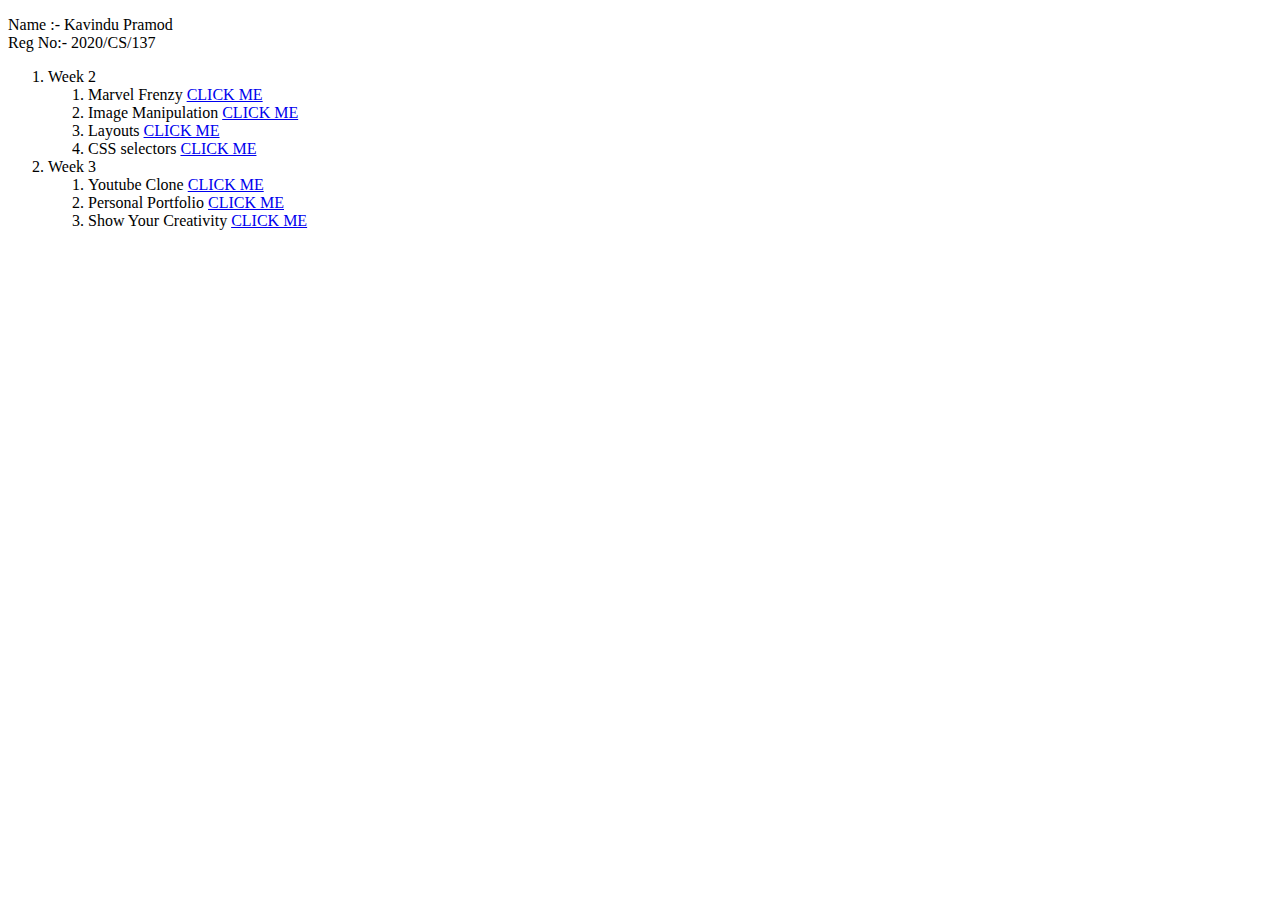
<file: index.html>
<!DOCTYPE html>
<html lang="en">
<head>
    <meta charset="UTF-8">
    <title>Peo_code Compititions</title>
</head>
<body>
    <p>
        Name :- Kavindu Pramod <br>Reg No:- 2020/CS/137
    </p>
    <ol>
        <li>
            Week 2
            <ol>
                <li>Marvel Frenzy 
                    <a href="/peo_code/Week 2/Marvel Frenzy/main.html"> CLICK ME </a> 
                </li>
                <li>Image Manipulation
                    <a href="/peo_code/Week 2/Image Manipulation/main.html">CLICK ME</a>
                </li>
                <li>Layouts
                    <a href="/peo_code/Week 2/Layouts/Webpage 1/main.html">CLICK ME</a>
                </li>
                <li>CSS selectors
                    <a href="/peo_code/Week 2/CSS selectors/main.html">CLICK ME</a>
                </li>
            </ol>
        </li>

        <li>
            Week 3
            <ol>
                <li>Youtube Clone 
                    <a href="/peo_code/Week 3/Youtube Clone/main.html"> CLICK ME </a> 
                </li>
                <li>Personal Portfolio 
                    <a href="/peo_code/Week 3/Personal Portfolio/main.html"> CLICK ME </a> 
                </li>
                <li>Show Your Creativity 
                    <a href="/peo_code/Week 3/Show your Creativity/main.html"> CLICK ME </a> 
                </li>
            </ol>
        </li>

    </ol>
</body>
</html>
</file>
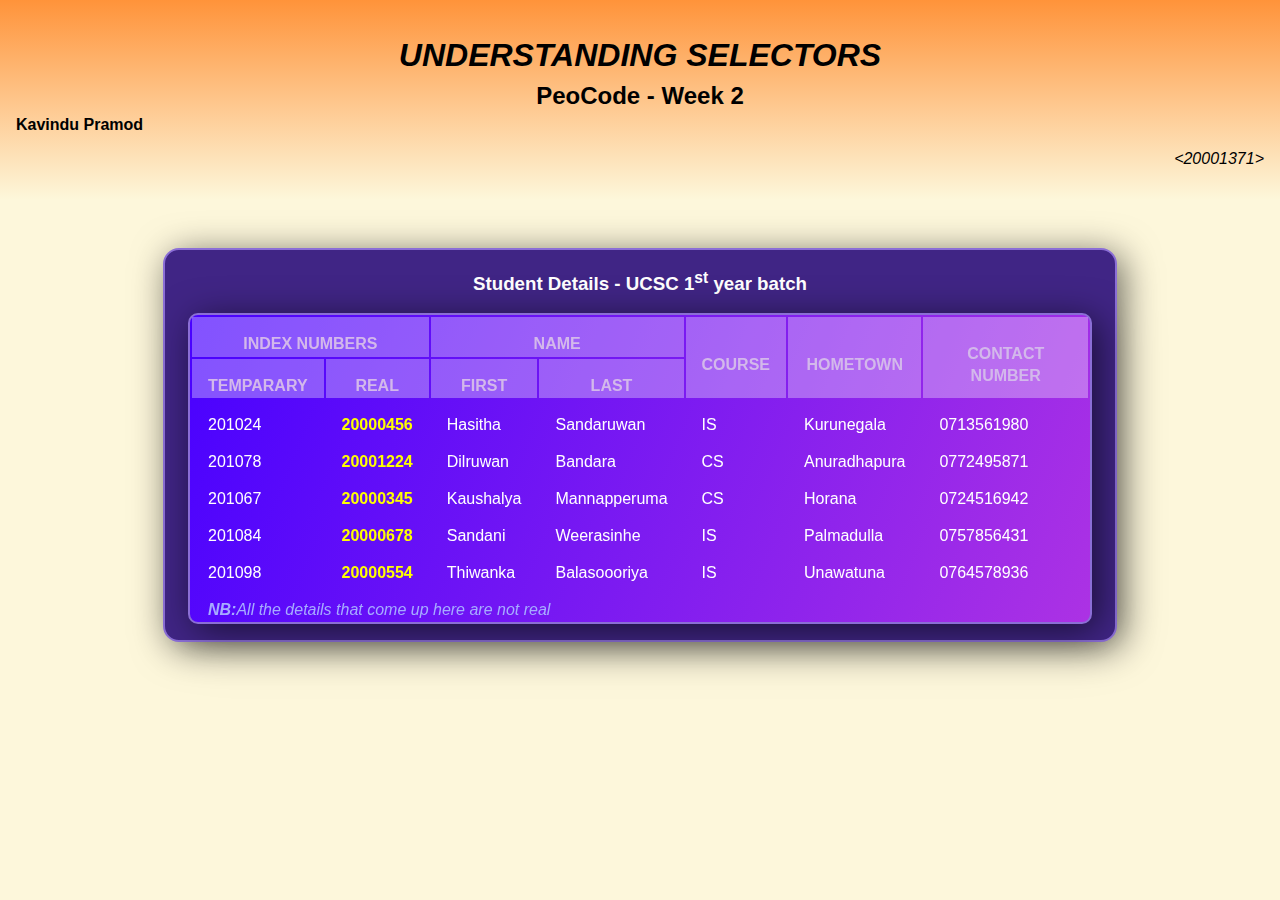
<file: Week 2/CSS selectors/main.html>
<!DOCTYPE html>
<html lang="en">
<head>
    <meta charset="UTF-8">
    <meta http-equiv="X-UA-Compatible" content="IE=edge">
    <meta name="viewport" content="width=device-width, initial-scale=1.0">
    <title>CSS selectors</title>
    <link rel="stylesheet" href="style.css">
</head>
<body>  
    <header>
        <h1>Understanding Selectors</h1>
        <h2>PeoCode - Week 2</h2>
        <div>
            <p class="left-align"><Strong>Kavindu Pramod</Strong></p>
            <p class="right-align"><em>&lt;20001371&gt;</em></p>
            <div style="clear: both;"></div>
        </div>
    </header>
    
    <article>
        <div>
            <h3>Student Details - UCSC 1<sup>st</sup> year batch</h3>
    
            <div class="table">
                <table >
                    <thead>
                        <tr>
                            <th colspan="2">index numbers</th>
                            <th colspan="2">name</th>
                            <th rowspan="2">course</th>
                            <th rowspan="2">hometown</th>
                            <th rowspan="3">contact number</th>
                        </tr>
                        <tr>
                            <th>temparary</th>
                            <th>real</th>
                            <th>first</th>
                            <th>last</th>
                        </tr>
                    </thead>
                    <tbody>
                        <tr>
                            <td>201024</td>
                            <td>20000456</td>
                            <td>Hasitha</td>
                            <td>Sandaruwan</td>
                            <td>IS</td>
                            <td>Kurunegala</td>
                            <td>0713561980</td>
    
                        </tr>
                        <tr>
                            <td>201078</td>
                            <td>20001224</td>
                            <td>Dilruwan</td>
                            <td>Bandara</td>
                            <td>CS</td>
                            <td>Anuradhapura</td>
                            <td>0772495871</td>
                        </tr>
                        <tr>
                            <td>201067</td>
                            <td>20000345</td>
                            <td>Kaushalya</td>
                            <td>Mannapperuma</td>
                            <td>CS</td>
                            <td>Horana</td>
                            <td>0724516942</td>
                        </tr>
                        <tr>
                            <td>201084</td>
                            <td>20000678</td>
                            <td>Sandani</td>
                            <td>Weerasinhe</td>
                            <td>IS</td>
                            <td>Palmadulla</td>
                            <td>0757856431</td>
                        </tr>
                        <tr>
                            <td>201098</td>
                            <td>20000554</td>
                            <td>Thiwanka</td>
                            <td>Balasoooriya</td>
                            <td>IS</td>
                            <td>Unawatuna</td>
                            <td>0764578936</td>
                        </tr>
                    </tbody>
                    <tfoot>
                        <tr>
                            <td colspan="7"><b><i>NB:</i></b><i>All the details that come up here are not real<i></td>
                        </tr>
                    </tfoot>
                </table>
            </div>
        </div>
    </article>
    
</body>
</html>
</file>
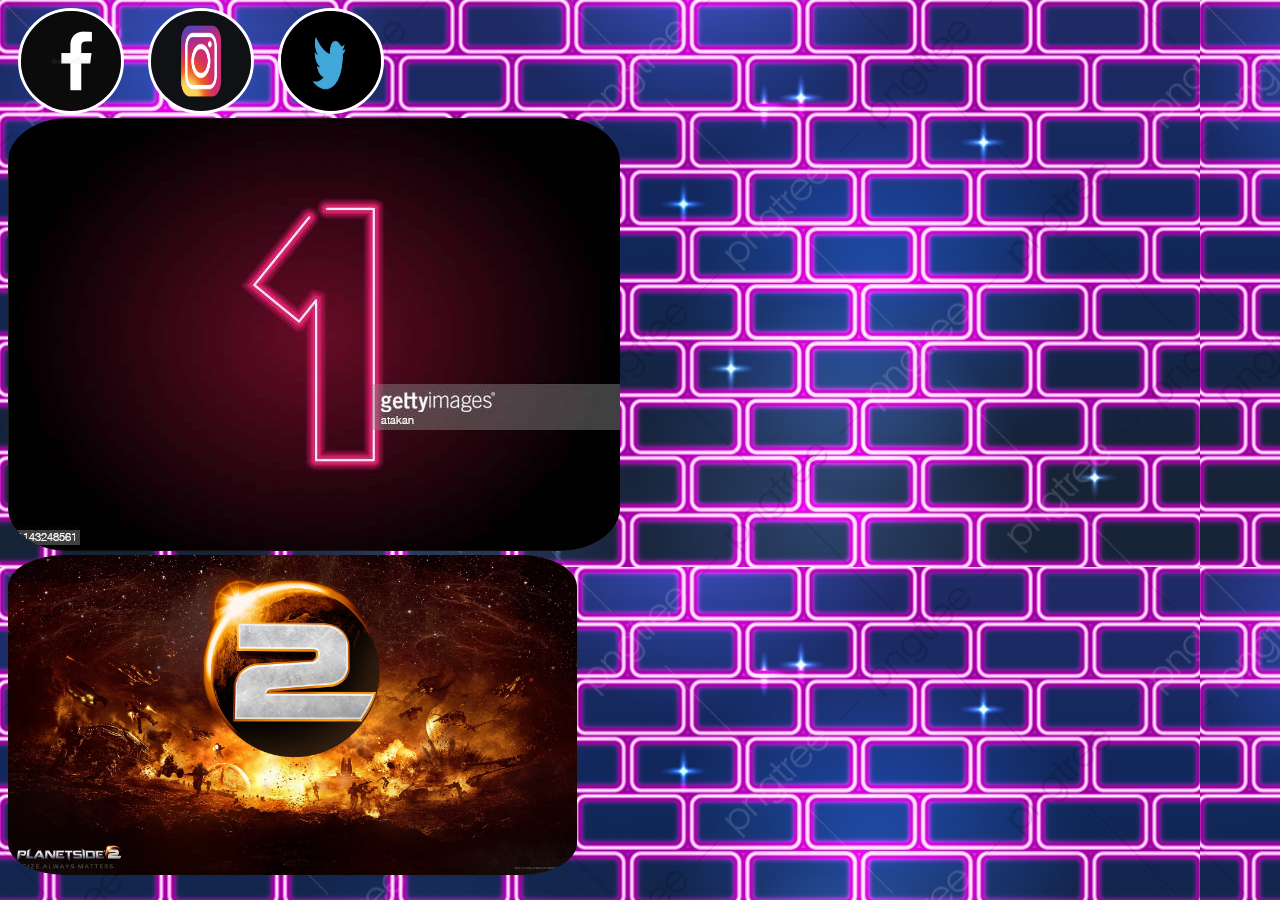
<file: Week 2/Image Manipulation/main.html>
<!DOCTYPE html>
<html lang="en">
<head>
    <meta charset="UTF-8">
    <meta http-equiv="X-UA-Compatible" content="IE=edge">
    <meta name="viewport" content="width=device-width, initial-scale=1.0">
    <title>Image Manipulation</title>
    <link rel="stylesheet" href="CSS/style.css">
</head>
<body>
    <div>
        <img class="littleimg" src="image/fb.png" alt="fb.png">
        <img class="littleimg" src="image/instagram.png" alt="instagram.png">
        <img class="littleimg" src="image/twitter.jpg" alt="instagram.png">
    </div>

    <div>
        <img class="image1" src="image/image1.jpg" alt="image1.jpg">
    </div>

    <div>
        <img class="image2" src="image/image2.jpg" alt="image2.jpg">
    </div>

</body>
</html>
</file>
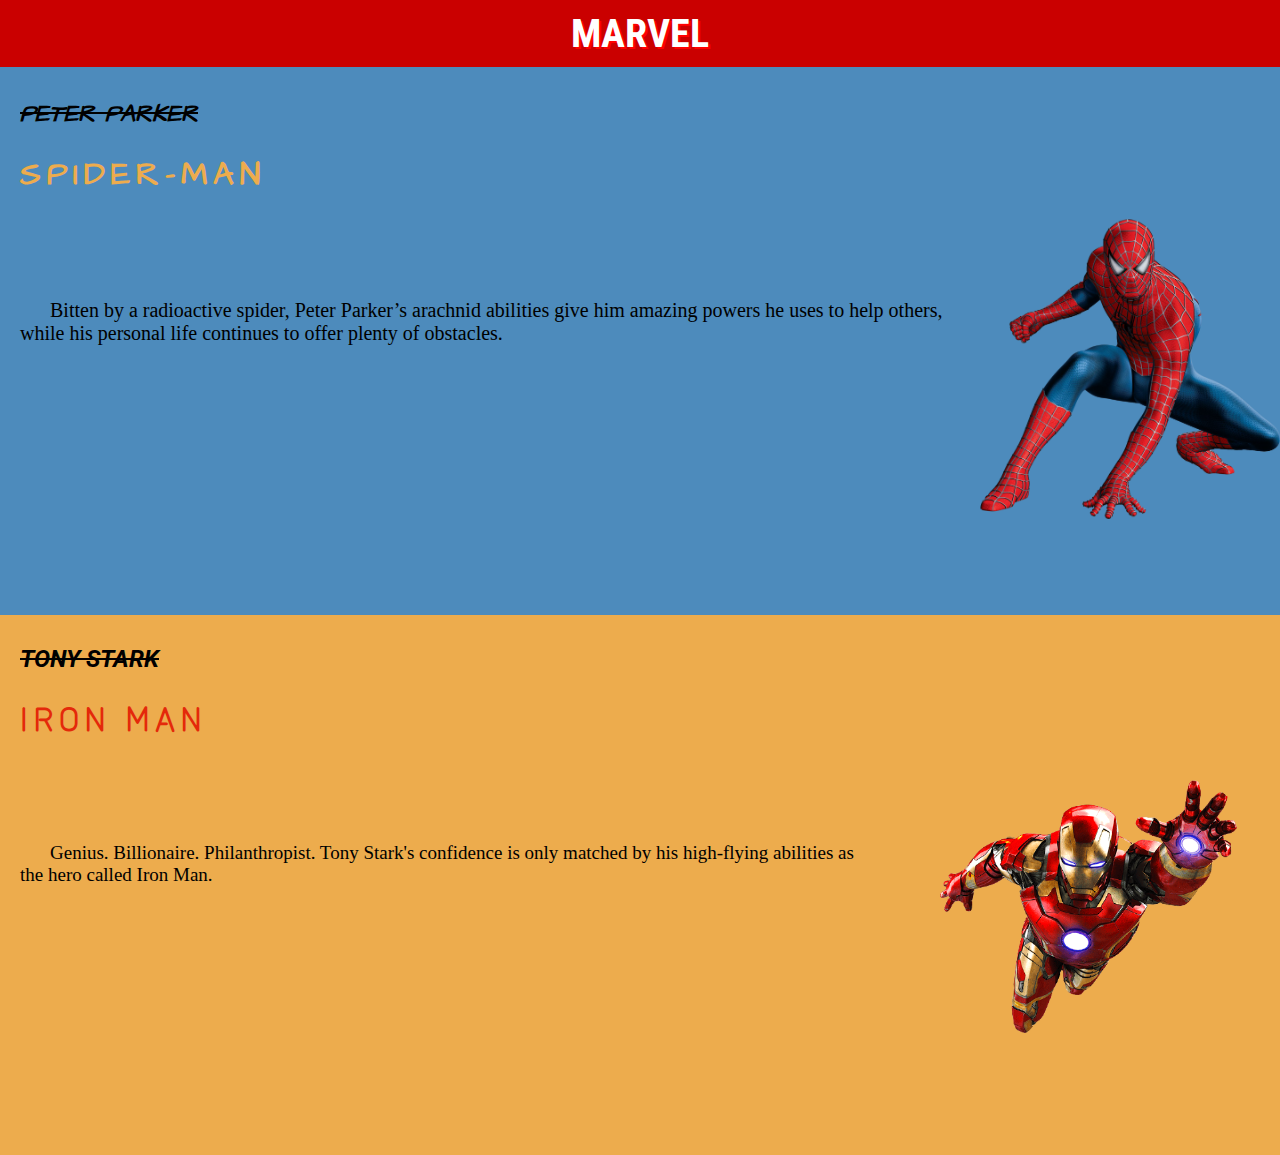
<file: Week 2/Marvel Frenzy/main.html>
<!DOCTYPE html>
<html lang="en">
<head>
    <meta charset="UTF-8">
    <title>Marvel Frenzy</title>
    <link rel="stylesheet" href="CSS/style.css">
    <link rel="preconnect" href="https://fonts.googleapis.com">
    <link rel="preconnect" href="https://fonts.gstatic.com" crossorigin>
    <link href="https://fonts.googleapis.com/css2?family=Roboto+Condensed&display=swap" rel="stylesheet">
    <link rel="preconnect" href="https://fonts.googleapis.com">
    <link rel="preconnect" href="https://fonts.gstatic.com" crossorigin>
    <link href="https://fonts.googleapis.com/css2?family=Architects+Daughter&display=swap" rel="stylesheet">
    <link rel="preconnect" href="https://fonts.googleapis.com">
    <link rel="preconnect" href="https://fonts.gstatic.com" crossorigin>
    <link href="https://fonts.googleapis.com/css2?family=Roboto:wght@100&display=swap" rel="stylesheet">
    <link rel="preconnect" href="https://fonts.googleapis.com">
    <link rel="preconnect" href="https://fonts.gstatic.com" crossorigin>
    <link href="https://fonts.googleapis.com/css2?family=Zen+Kurenaido&display=swap" rel="stylesheet">

</head>
<body>

    <div class="container1">
        <h1 class="marvel">Marvel</h1>
        
    </div>

    <div class="container2">

        <h2 class ="PeterParker"><i><s>Peter Parker</s></i> </h2>
        <h1 class="SpiderMan">Spider-Man</h1>
        
        <div>
            <img class="spidermanimg" src="Images/img1.png" alt="spiderman.png">
            <p class="spidermanP">Bitten by a radioactive spider, Peter Parker’s arachnid abilities give him amazing powers he uses to help others, while his personal life continues to offer plenty 
            of obstacles.
            </p>
        </div>

    </div>

    <div class="container3">
        <h2 class ="TonyStark"><i><s>Tony Stark</s></i> </h2>
        <h1 class="IronMan">Iron Man</h1>

        <div>
            <img class="IronManimg" src="Images/img2.png" alt="IronManpng">
            <p class="IronManP">Genius. Billionaire. Philanthropist. Tony Stark's confidence is only matched by his high-flying abilities as the hero called Iron Man.</p>
        </div>
        
    </div>

</body>
</html>
</file>
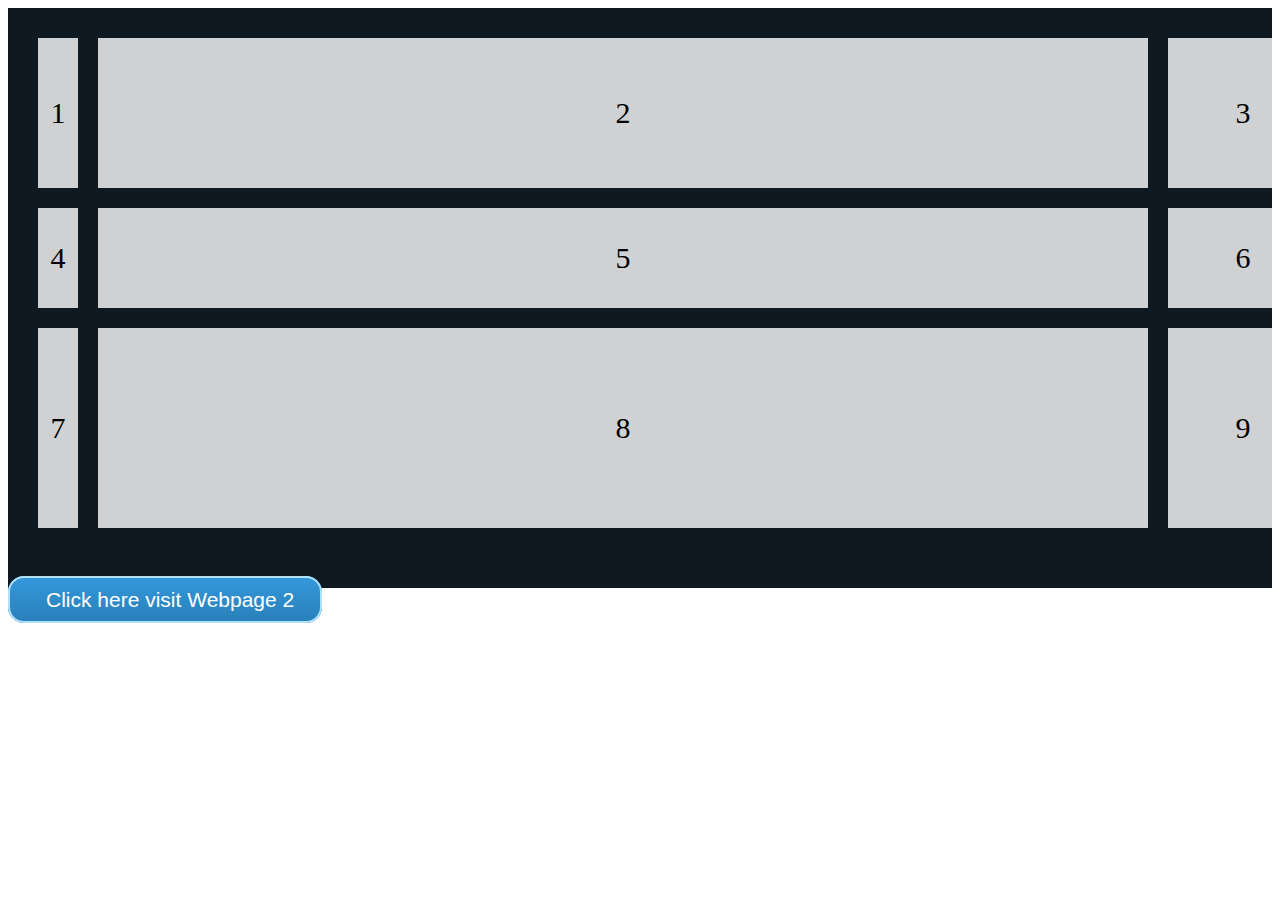
<file: Week 2/Layouts/Webpage 1/main.html>
<!DOCTYPE html>
<html lang="en">
<head>
    <title>Webpage 1</title>
    <link rel="stylesheet" href="style.css">
</head>
<body>
    
    <div class="container">
        <div class="class1">1</div>
        <div class="class2">2</div>
        <div class="class3">3</div>  
        <div class="class4">4</div>
        <div class="class5">5</div>
        <div class="class6">6</div>
        <div class="class7">7</div>
        <div class="class8">8</div>
        <div class="class9">9</div>
    </div>

    <div> <a href="../Webpage 2/main.html" class="button">Click here visit Webpage 2</a></div>
</body>
</html>
</file>
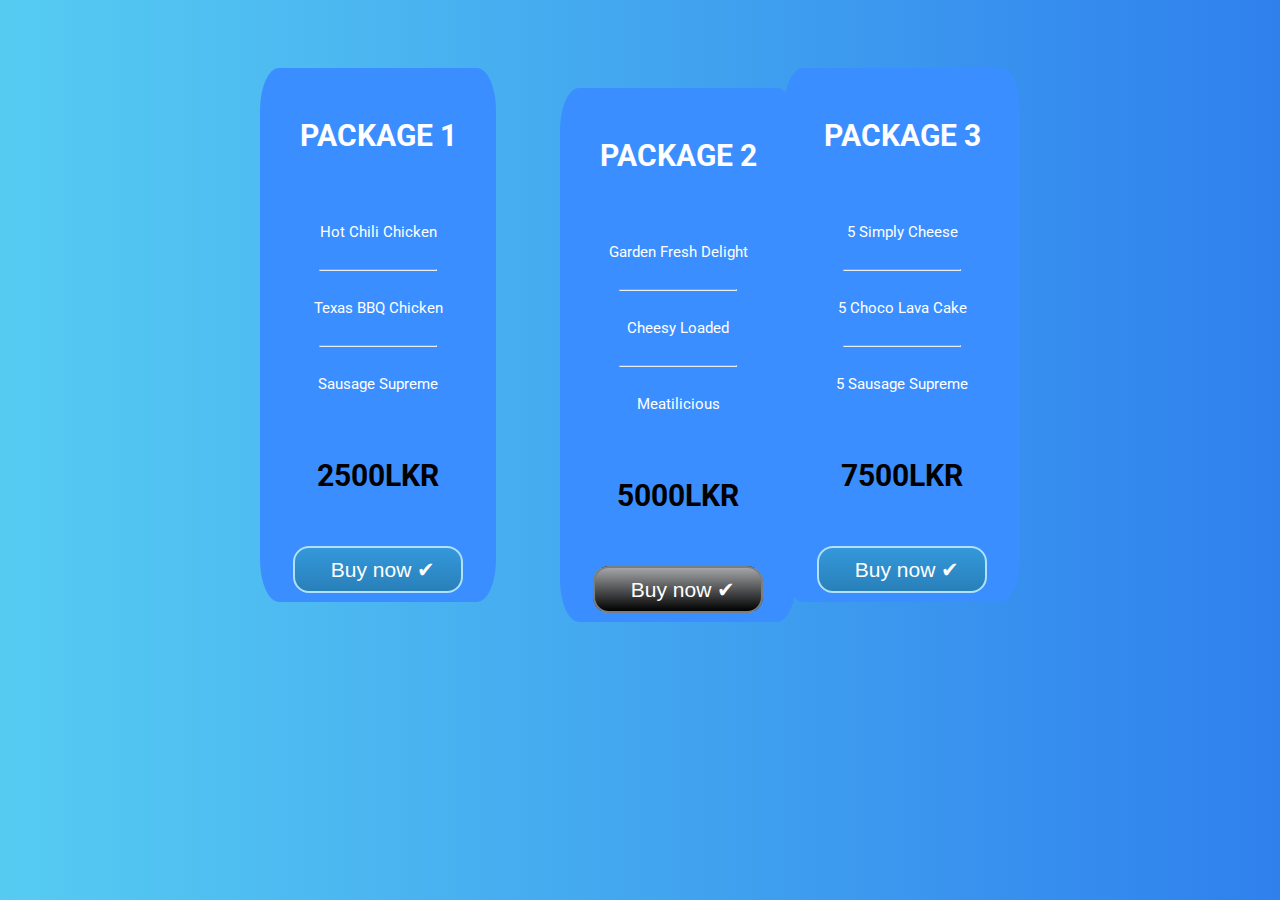
<file: Week 2/Layouts/Webpage 2/main.html>
<!DOCTYPE html>
<html lang="en">
<head>
  <meta charset="UTF-8">
  <title>Webpage 2</title>
  <link rel="stylesheet" href="style.css">
  <link rel="preconnect" href="https://fonts.googleapis.com">
<link rel="preconnect" href="https://fonts.gstatic.com" crossorigin>
<link href="https://fonts.googleapis.com/css2?family=Roboto:wght@300&display=swap" rel="stylesheet">
  <style>
    
    </style>
    </head>
    <body>
    
    
    <div class="columns1">
      <ul class="price">
        <li><h3>PACKAGE 1</h3> </li>
        <li>Hot Chili Chicken</li><hr>
        <li>Texas BBQ Chicken</li><hr>
        <li>Sausage Supreme</li>
        <li><h2>2500LKR</h2></li>
        <li><a href="#" class="button">Buy now ✔</a></li>
      </ul>
    </div>
    
    <div class="columns2">
      <ul class="price">
        <li><h3>PACKAGE 2</h3> </li>
        <li>Garden Fresh Delight</li><hr>
        <li>Cheesy Loaded</li><hr>
        <li>Meatilicious</li>
        <li><h2>5000LKR</h2></li>
        <li ><a href="#" class="btn">Buy now ✔</a></li>
      </ul>
    </div>
    
    <div class="columns3">
      <ul class="price">
        <li><h3>PACKAGE 3</h3></li>
        <li>5 Simply Cheese</li><hr>
        <li>5 Choco Lava Cake</li><hr>
        <li>5 Sausage Supreme</li>
        <li><h2>7500LKR</h2></li>
        <li><a href="#" class="button">Buy now ✔</a></li>
      </ul>
    </div>
    
    </body>
</html>
</file>
<file: Week 2/CSS selectors/style.css>
body{
    margin: 0;
    background-color: rgb(253, 247, 219);
    font-family: sans-serif;
}
header{
    padding: 16px 0px 16px 0px;
    text-align: center;
    background-image: linear-gradient(rgb(255,147,058),rgba(255,255,255,0));
}

article{
    padding-top: 32px;
}

h1{
    text-transform: uppercase;
    font-style: italic;
}

h2{
    line-height: 0%;
}
h3{
    color: white;
    text-align: center;
}

.left-align{
    text-align: left;
}

.right-align{
    text-align: right;
}

div{
    margin: 1rem;
    border-radius: 16px;
}

article div{
    background-color: #402585;
    border: 2px solid  #8b6ed6;
    filter: drop-shadow(6px 6px 18px rgba(0,0,0,0.589));
    margin-left: auto;
    margin-right: auto;
    width: 950px;
}

.table{
    border-radius: 10px;
    background-image: linear-gradient(-68deg, #ac32e4,#4801ff);
    width: 900px;
}

table{
    margin-left: auto;
    margin-right: auto;
}
th{
    padding-left:  1rem;
    padding-right:  1rem;
    padding-top: 1rem;
    color: rgb(211, 184, 235);
    line-height: 1.4;
    text-transform: uppercase;
    background-color: rgba(255, 255, 255, 0.32);
}

td{
    padding-left:  1rem;
    padding-right:  1rem;
    padding-top: 1rem;
    color: white;
}

table tfoot{
    height: 30px;
}
table tfoot tr td{
    color: rgb(166, 172, 265);
}
td:nth-child(7n+2){
    color: yellow;
    font-weight: bold;
}
</file>
<file: Week 2/Image Manipulation/CSS/style.css>
body{
    background-image:url("../image/bg.jpg");
}
.littleimg{
    width: 100px;
    height: 100px;
    border: solid;
    border-radius: 50%;
    border-color: white;
    margin-left: 10px;
    margin-right: 10px;

}
.littleimg:hover{
    transform: scale(1.2);
}

.image1{
    border-radius: 10%;
}
.image2{
    border-radius: 10%;
    width: 45%;
    height: 45%;
}
</file>
<file: Week 2/Marvel Frenzy/CSS/style.css>
body{
    margin: 0;
}
.container1{
    background-color:rgb(202, 0, 0);
    text-align: center;
    position: relative;
    padding: 10px 0 10px 0;
}
.container2{
    background-color:#4D8BBC;
    padding: 10px 0 250px 0;
}

.container3{
    background-color:#EDAC4D;
    padding: 10px 0 250px 0;
}

.marvel{
    color:white;
    font-family: 'Roboto Condensed', sans-serif;
    font-size: 40px;
    margin: 0;
    text-transform: uppercase;
    text-shadow: 2px 2px #ff0000;

    
}
.PeterParker{
    font-family: 'Architects Daughter', cursive;
    text-transform: uppercase;
    padding-left: 20px;
}
.SpiderMan{
    color: #EDAC4D;
    font-family: 'Architects Daughter', cursive;
    text-transform: uppercase;
    padding-left: 20px;
    font-weight: bold;
    letter-spacing: 6px;
}
.spidermanP{
    text-indent: 30px;
    padding-top: 80px;
    padding-left: 20px;
    font-size: 20px;
}

.spidermanimg{
    width: 300px;
    height: 300px;
    float: right;
    margin-left: 20px;
}
.TonyStark{
    font-family: 'Roboto', sans-serif;
    text-transform: uppercase;
    padding-left: 20px;
}

.IronMan{
    font-family: 'Zen Kurenaido', sans-serif;
    color: #E4290A;
    text-transform: uppercase;
    padding-left: 20px;
    letter-spacing: 6px;
}
.IronManimg{
    width: 383.4px;
    height: 289.4px;
    float: right;
    margin-left: 20px;
}
.IronManP{
    text-indent: 30px;
    padding-top: 80px;
    padding-left: 20px;
    font-size: 19px;
}
</file>
<file: Week 2/Layouts/Webpage 1/style.css>
.container {
    display: grid;
    grid-template-columns: 40px 1050px 150px;
    grid-template-rows: 150px 100px 200px;
    grid-gap: 20px;
    background-color: #0f1922;
    padding: 30px 30px 60px 30px;
}

.container > div {
    background-color: rgba(255, 255, 255, 0.8);
    display: flex;
    justify-content: center;
    align-items: center;
    font-size: 30px;
}
.button {
    background: #3498db;
    background-image: -webkit-linear-gradient(top, #3498db, #2980b9);
    background-image: -moz-linear-gradient(top, #3498db, #2980b9);
    background-image: -ms-linear-gradient(top, #3498db, #2980b9);
    background-image: -o-linear-gradient(top, #3498db, #2980b9);
    background-image: linear-gradient(to bottom, #3498db, #2980b9);
    -webkit-border-radius: 16;
    -moz-border-radius: 16;
    border-radius: 16px;
    font-family: Arial;
    color: #ffffff;
    font-size: 21px;
    padding: 10px 26px 10px 36px;
    border: solid #b0e1ff 2px;
    text-decoration: none;
  }
</file>
<file: Week 2/Layouts/Webpage 2/style.css>
* {
    box-sizing: border-box;
  }
  :root{
    --primary:#56CCF2;
    --secondary:#2F80ED;
  }
  
  body{
    background:linear-gradient(135deg, var(--primary),var(--secondary));
  }
  h3{
    font-size: 30px;
    color:white;
    font-family: 'Roboto', sans-serif;
  }
  h2{
    font-size: 30px;
    color:black;
    font-weight: bold;
  }
  li{
    font-size: 15px;
    color:white;
    font-family: 'Roboto', sans-serif;
  }
  hr{
    border: color white;
    border-width: 1px;
    width: 50%;
    
  }
  
  .columns1 {
    border-radius: 30%;
    width: 20%;
    margin-top: 50px;
    padding: 10px;
    position: absolute;
    left: 250px;
    
  }
  .columns2 {
    width: 20%;
    padding: 10px;
    position: absolute;
    left: 550px;
    margin-top: 70px;
  }
  .columns3 {
    width: 20%;
    margin-top: 50px;
    padding: 10px;
    position: absolute;
    right: 250px;
  }
  
  .price {
    list-style-type: none;
    margin: 0;
    padding: 0;
    background-color:#3b8eff;
    border-radius:8%;
  }
  
  .price:hover {
    box-shadow: 0 8px 12px 0 rgba(0,0,0,0.2)
  }
  
  
  .price li {
    padding: 20px;
    text-align: center;
  }
  
  .button {
    background: #3498db;
    background-image: -webkit-linear-gradient(top, #3498db, #2980b9);
    background-image: -moz-linear-gradient(top, #3498db, #2980b9);
    background-image: -ms-linear-gradient(top, #3498db, #2980b9);
    background-image: -o-linear-gradient(top, #3498db, #2980b9);
    background-image: linear-gradient(to bottom, #3498db, #2980b9);
    -webkit-border-radius: 16;
    -moz-border-radius: 16;
    border-radius: 16px;
    font-family: Arial;
    color: #ffffff;
    font-size: 21px;
    padding: 10px 26px 10px 36px;
    border: solid #b0e1ff 2px;
    text-decoration: none;
  }
  
  .button:hover {
    background: #3cb0fd;
    background-image: -webkit-linear-gradient(top, #3cb0fd, #3498db);
    background-image: -moz-linear-gradient(top, #3cb0fd, #3498db);
    background-image: -ms-linear-gradient(top, #3cb0fd, #3498db);
    background-image: -o-linear-gradient(top, #3cb0fd, #3498db);
    background-image: linear-gradient(to bottom, #3cb0fd, #3498db);
    text-decoration: none;
  }
  
  .btn {
    background: #a3a5a8;
    background-image: -webkit-linear-gradient(top, #a3a5a8, #000000);
    background-image: -moz-linear-gradient(top, #a3a5a8, #000000);
    background-image: -ms-linear-gradient(top, #a3a5a8, #000000);
    background-image: -o-linear-gradient(top, #a3a5a8, #000000);
    background-image: linear-gradient(to bottom, #a3a5a8, #000000);
    -webkit-border-radius: 16;
    -moz-border-radius: 16;
    border-radius: 16px;
    font-family: Arial;
    color: #ffffff;
    font-size: 21px;
    padding: 10px 26px 10px 36px;
    border: solid #7b7e80 2px;
    text-decoration: none;
  }
  
  .btn:hover {
    background: #838587;
    background-image: -webkit-linear-gradient(top, #838587, #757575);
    background-image: -moz-linear-gradient(top, #838587, #757575);
    background-image: -ms-linear-gradient(top, #838587, #757575);
    background-image: -o-linear-gradient(top, #838587, #757575);
    background-image: linear-gradient(to bottom, #838587, #757575);
    text-decoration: none;
  }
</file>
